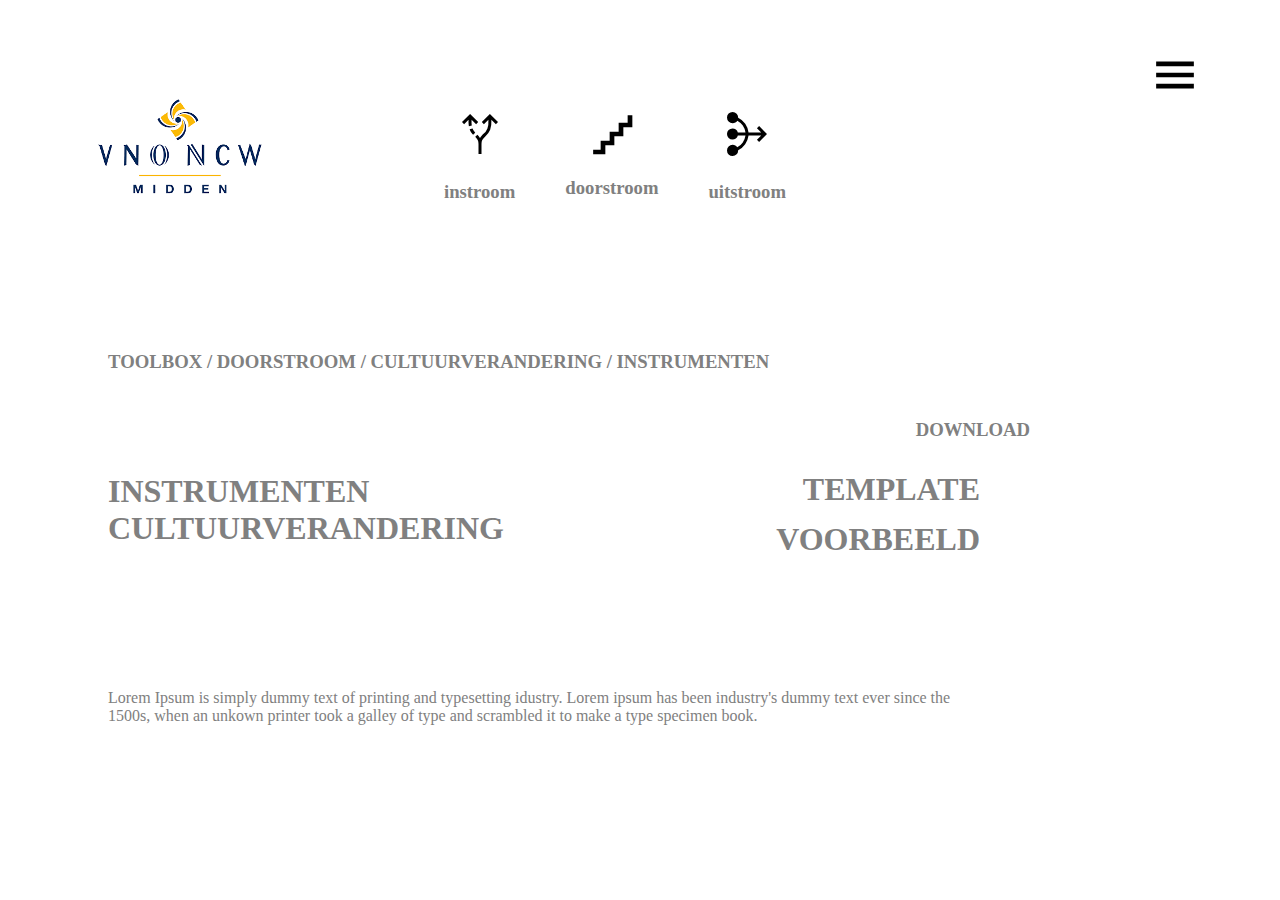
<file: tool-instrumenten.html>
<!DOCTYPE html>
<html lang="en">
<head>
    <meta charset="UTF-8">
    <meta name="viewport" content="width=device-width, initial-scale=1.0">
    <title>Document</title>
    <link rel="preconnect" href="https://fonts.googleapis.com">
    <link rel="preconnect" href="https://fonts.gstatic.com" crossorigin>
    <link href="https://fonts.googleapis.com/css2?family=Montserrat:wght@500;600;700;800&display=swap" rel="stylesheet">
    <link href="https://cdn.jsdelivr.net/npm/bootstrap@5.3.0/dist/css/bootstrap.min.css" rel="stylesheet"
        integrity="sha384-9ndCyUaIbzAi2FUVXJi0CjmCapSmO7SnpJef0486qhLnuZ2cdeRhO02iuK6FUUVM" crossorigin="anonymous">
    <style>
           body {
                background-color: white;
            }

            .menu {
            position: absolute;
            top: 50px;
            right: 75px;
            z-index: 999;
            background-color: transparent;
            border:none;
        }

            h3:hover {
                color: orange;
            }

            a {
                color: grey;
                margin-bottom: 20px;
                margin-right: 50px;
                text-decoration: none;
            }

            .instroom, .doorstroom, .uitstroom {
                display: block;
                margin: 0 auto;
                margin-bottom: 10px;
            }
            .doorstroom {
                display: block;
                margin: 0 auto;
                margin-bottom: 0;
            }

            a:hover + .icon {
                filter: invert(53%) sepia(98%) saturate(3039%) hue-rotate(343deg) brightness(106%) contrast(107%);
                color: orange;
            }

            .link-container {
                text-align: center;
            } 

            .flex-container {
                display: flex;
                justify-content: center;
                flex-wrap: wrap;
            }

            .section {
                display: flex;
                flex-direction: column;
                align-items: center;
                margin-bottom: 10px;    
                
            }

            .logo {
                position: relative;
                top: 90px;
                right: -90px;
            }
            .header {
                color:grey;
                text-align: left;
                margin-top:100px;
                margin-left: 100px;
            }
            .download {
                position: absolute;
                top: 400px;
                right: 250px;
            }

            .template {
                color:grey;
                position: absolute;
                top: 450px;
                right: 300px;
            }

            .voorbeeld {
                position: absolute;
                top: 500px;
                right: 300px;
            }
            .icon {
                position: absolute;
                left:1420px;
                top: 450px;
            }
            .icon1 {
                position: absolute;
                left:1420px;
                top: 500px;
            }
    .voorbeeld-link:hover h1,
        .voorbeeld-link:hover .icon1 {
            color: orange;
        }

        .download {
            color:grey;
        }

        .overlay {
            position: fixed;
            top: 0;
            left: 0;
            width: 100%;
            height: 100%;
            background-color: orange;
            opacity: 0;
            visibility: hidden;
            transition: opacity 0.5s, visibility 0s linear 0.5s;
            z-index: 998;
        }

        .overlay.show {
            opacity: 1;
            visibility: visible;
            transition-delay: 0s;
        }

        .content {
            position: absolute;
            top: 30%;
            left: 200px;
            transform: translate(-50%, -50%);
            text-align: left; 
        }

        .content a {
            display: block;
            margin-bottom: 20px;
            color: white;
            text-decoration: none;
            font-size: 50px;
        }

        .content h1 a:hover {
            color: black;
        }

        .overlay {
            text-align: left;
        }

        .overlay .content {
            display: inline-block;
            text-align: left;
        }

    </style>
</head>
<body>
    <div class="col-12">
        <img class="logo" src="resources/images/logo.png" alt="logo">
    </div>

    <div class="link-container">
        <div class="text-center">
            <div class="flex-container">
                <div class="section">
                    <a href="" style="text-decoration: none; display: inline-block;" class="instroom-link">
                        <img class="instrom" src="resources/images/instroom.svg" alt="instroom">
                        <h3>instroom</h3>
                    </a>
                </div>
                <div class="section">
                    <a href="" style="text-decoration: none; display: inline-block;" class="doorstroom-link">
                        <img class="doorstroom" src="resources/images/staircase.svg" alt="staircase">
                        <h3>doorstroom</h3>
                    </a>
                </div>
                <div class="section">
                    <a href="" style="text-decoration: none; display: inline-block;" class="uitstroom-link">
                        <img class="uitstrom" src="resources/images/uitrstromen.svg" alt="uitstroom">
                        <h3>uitstroom</h3>
                    </a>
                </div>
            </div>
        </div>
    </div>
    <h3 class="header">TOOLBOX / DOORSTROOM / CULTUURVERANDERING / INSTRUMENTEN</h3>
    <h1 class="header">INSTRUMENTEN <br> CULTUURVERANDERING</h1>
    <h3 class="download">DOWNLOAD</h3>
    <h1 class="template">TEMPLATE</h1> <img class="icon" src="resources/images/download.svg" alt="download">
    <div class="section">
        <a href="#" class="voorbeeld-link">
            <img class="icon1" src="resources/images/download.svg" alt="voorbeeld">
            <h1 class="voorbeeld">VOORBEELD</h1>
        </a>
    </div>

    <p class="header">Lorem Ipsum is simply dummy text of printing and typesetting idustry. Lorem ipsum has been industry's dummy text ever since the <br>1500s, when an unkown printer took a galley of type and scrambled it to make a type specimen book.</p>

    <button class="menu">
        <img class="menu-icon" src="resources/images/menu.svg" alt="menu">
    </button>

    <div class="overlay">
        <div class="content">
            <h1><a href="#">Info</a></h1>
            <h1><a href="#">Toolbox</a></h1>
            <h1><a href="#">Instrument</a></h1>
            <h1><a href="#">Tips en tricks</a></h1>
            <h1><a href="#">Best practices</a></h1>
            <h1><a href="#">Contact</a></h1>
        </div>
    </div>
    <script>
        const menuButton = document.querySelector('.menu');
        const overlay = document.querySelector('.overlay');

        menuButton.addEventListener('click', function () {
            overlay.classList.toggle('show');
        });
    </script>
</body>
</html>
</file>
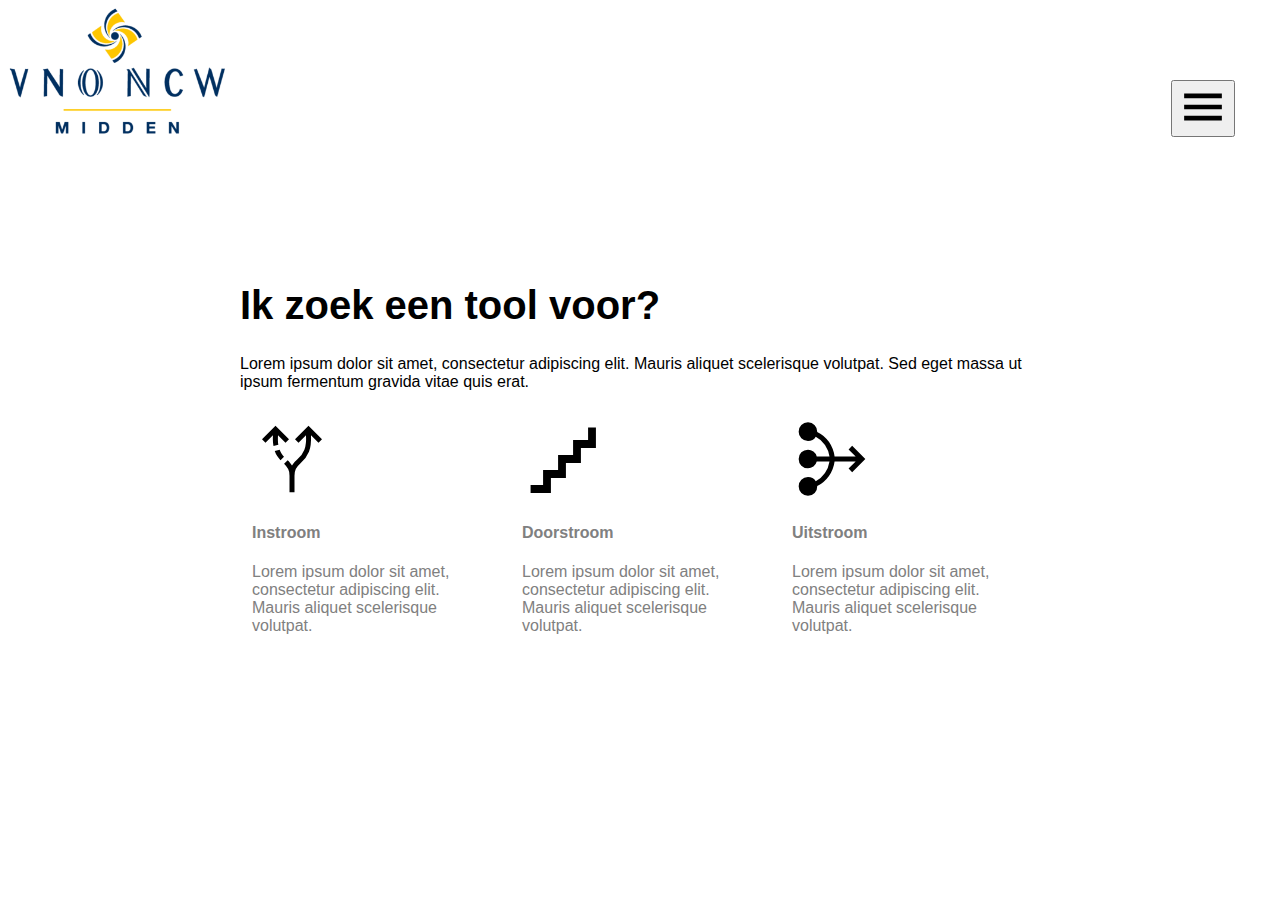
<file: tool-selection.html>
<!DOCTYPE html>
<html lang="en">

<head>
    <meta charset="UTF-8">
    <meta name="viewport" content="width=device-width, initial-scale=1.0">
    <link href="https://cdn.jsdelivr.net/npm/bootstrap@5.3.0/dist/css/bootstrap.min.css" rel="stylesheet"
        integrity="sha384-9ndCyUaIbzAi2FUVXJi0CjmCapSmO7SnpJef0486qhLnuZ2cdeRhO02iuK6FUUVM" crossorigin="anonymous">
    <link rel="stylesheet" href="stylesheet/stylesheet.css">
    <link rel="stylesheet" href="https://cdn.jsdelivr.net/npm/bootstrap-icons@1.10.5/font/bootstrap-icons.css">

    <style>


        /* Animaties */


        .instroom-link, .doorstroom-link, .uitstroom-link {
            bottom: 0px;
            transition: 0.5s;
            border: 0px solid;
            padding: 12px;
        }

        .doorstroom-link, .uitstroom-link {
            transition: 0.5s
        }

        .instroom-link:hover,
        .doorstroom-link:hover,
        .uitstroom-link:hover {
            background-color: white;
            scale: 105%;
            bottom: 10px;
            border-radius: 10px;
            box-shadow: rgba(0, 0, 0, 0.1) 0px 20px 25px -5px, rgba(0, 0, 0, 0.04) 0px 10px 10px -5px;
        }

        /* Animatie eindigt hier */


        body {
            background-color:white;
        }
        h3:hover {
            color: orange;
        }

        a {
            color: grey;
        }

        .logo {
            position: absolute;
            top: 75px;
            left: 75px;
            width: 150px;
        }

        .menu {
            position: absolute;
            top: 50px;
            right: 75px;
            border:none;
            background-color: transparent;
            z-index:999;
        }

    a:hover .icon {
        filter: invert(53%) sepia(98%) saturate(3039%) hue-rotate(343deg) brightness(106%) contrast(107%);
    }
    
    .container {
        max-width: 800px;
        margin: 0 auto;
    }
    
    .search-heading {
        font-size: 36px;
        font-weight: normal;
        width: 100%;
        margin-bottom: 20px;
        position: relative;
        top: 100px;
    }
    .link-container {
        display: flex;
        justify-content: center;
        gap: 10px;
        position: relative;
        top: 250px;
    }


    .link-container h3 {
        font-size: 35px;
    }


    .link-container .icon {
        width: 100px;
        height: auto;
    }

    .overlay {
    text-align: left;
}

.overlay .content {
    display: inline-block;
    text-align: left;
}
.overlay {
            position: fixed;
            top: 0;
            left: 0;
            width: 100%;
            height: 100%;
            background-color: orange;
            opacity: 0;
            visibility: hidden;
            transition: opacity 0.5s, visibility 0s linear 0.5s;
            z-index: 998;
        }

        .overlay.show {
            opacity: 1;
            visibility: visible;
            transition-delay: 0s;
        }

        .content {
            position: absolute;
            top: 30%;
            left: 200px;
            transform: translate(-50%, -50%);
            text-align: left; 
        }

        .content a {
            display: block;
            margin-bottom: 20px;
            color: white;
            text-decoration: none;
            font-size: 50px;
        }

        .content h1 a:hover {
    color: black;
}

    </style>
</head>

<body>
    <nav class="navbar fixed-top navbar-dark bg-dark" style="background-color: #ffffff00 !important;" aria-label="Main navigation">
        <div class="container-fluid">
          <a class="navbar-brand" href="index.html"><img src="resources/images/logo_v2.png" style="width: 220px"></a>
          <button class="navbar-toggler close p-0 border-0 navbarSideCollapse" type="button" id="navbarSideCollapse" aria-label="Toggle navigation">
            <span class="material-symbols-outlined"><img src="resources/images/hamburger.svg"></span>
          </button>
      
          <div class="navbar-collapse offcanvas-collapse" id="navbarsExampleDefault" style="background: linear-gradient(48deg, rgb(255, 183, 0) 30%, rgba(232, 173, 22, 0.94) 100%)">
            <div class="container-fluid" style="text-align: right; padding: 50px 15px 0px 0px; height: 100px;">
            <div class="row"><div class="col" style="text-align: left; padding: 60px 0px 0px 35px; font-weight: 600; color: white; font-size: 20px;">Lorem ipsum dolor sit amet, consectetur adipiscing elit. Duis porttitor lorem eget augue faucibus, vitae venenatis justo eleifend. Fusce elementum fermentum massa ut placerat. Aliquam ut volutpat nisl. Proin semper odio purus, pharetra condimentum nisi euismod ornare. Donec tincidunt massa enim, ut bibendum nulla tincidunt ut.</div>
            <div class="col"><button class="navbar-toggler p-0 border-0 navbarSideCollapse" type="button" id="navbarSideCollapse2" aria-label="Toggle navigation">
                <span class="close-icon"><img src="resources/images/close.svg"></span>
              </button></div></div>

            </div>
            <ul class="navbar-nav me-auto mb-2 mb-lg-0" style="padding-top: 250px">
              <li class="nav-item off-canvas-item">
                <a class="nav-link active" aria-current="page" href="#" style="font-size: 40px">Info
                </a>
              </li>
              <li class="nav-item off-canvas-item">
                <a class="nav-link" href="#" style="font-size: 40px">Toolbox</a>
              </li>
              <li class="nav-item off-canvas-item">
                <a class="nav-link" href="tool-selection.html" style="font-size: 40px">Instrumenten</a>
              </li>
              <li class="nav-item off-canvas-item">
                <a class="nav-link" href="#" style="font-size: 40px">Tips en tricks</a>
              </li>
              <li class="nav-item off-canvas-item">
                <a class="nav-link" href="#" style="font-size: 40px">Best practices</a>
              </li>
              <li class="nav-item off-canvas-item">
                <a class="nav-link" href="#" style="font-size: 40px">Tools information</a>
                <ul>
                  <li style="list-style-type: none;"><a href="instroom-information.html" style="color: var(--btn-fnt-color); font-size: 34px;">Instroom</a></li>
                  <li style="list-style-type: none;"><a href="doorstroom-information.html" style="color: var(--btn-fnt-color); font-size: 34px;">Doorstroom</a></li>
                  <li style="list-style-type: none;"><a href="uitstroom-information.html" style="color: var(--btn-fnt-color); font-size: 34px;">Uitstroom</a></li>
                </ul>
              </li>
              <li class="nav-item off-canvas-item">
                <a class="nav-link" href="#">Contact</a>
               </li> 
            </ul>
          </div>
        </div>
      </nav>
    <div class="container">
        <div class="row text-secondary" style="margin-top: 50px; margin-bottom: -250px;">
            <div class="col-12 text-center mt-5">
                <h1 class="mt-5 pb-2" style="font-size: 40px;">Ik zoek een tool voor?</h1>
                <p>Lorem ipsum dolor sit amet, consectetur adipiscing elit. Mauris aliquet scelerisque volutpat. Sed eget massa ut ipsum fermentum gravida vitae quis erat.</p>
            </div>
        </div>
        <div class="row mt-5">
            <div class="col-12 text-center">
                <div class="link-container">
                    <a href="" style="text-decoration: none;" class="instroom-link">
                        <img class="icon" src="resources/images/instroom.svg" alt="instroom" style="width: 80px"> 
                        <h4 class="pb-2 pt-2">Instroom</h4>
                        <p>Lorem ipsum dolor sit amet, consectetur adipiscing elit. Mauris aliquet scelerisque volutpat.</p>
                    </a>
                    <a href="tool-categories.html" style="text-decoration: none;" class="doorstroom-link">
                        <img class="icon" src="resources/images/staircase.svg" alt="staircase" style="width: 80px">
                        <h4 class="pb-2 pt-2">Doorstroom</h4>
                        <p>Lorem ipsum dolor sit amet, consectetur adipiscing elit. Mauris aliquet scelerisque volutpat.</p>
                    </a>
                    <a href="" style="text-decoration: none; display:" class="uitstroom-link">
                        <img class="icon" src="resources/images/uitrstromen.svg" alt="uitstroom" style="width: 80px">
                        <h4 class="pb-2 pt-2">Uitstroom</h4>
                        <p>Lorem ipsum dolor sit amet, consectetur adipiscing elit. Mauris aliquet scelerisque volutpat.</p>
                    </a>
                </div>
            </div>
        </div>
    </div>

    
    <div class="overlay">
        <div class="content">
            <h1><a href="#">Info</a></h1>
            <h1><a href="#">Toolbox</a></h1>
            <h1><a href="#">Instrument</a></h1>
            <h1><a href="#">Tips en tricks</a></h1>
            <h1><a href="#">Best practices</a></h1>
            <h1><a href="#">Contact</a></h1>
        </div>
    </div>
    <script src="https://cdn.jsdelivr.net/npm/bootstrap@5.3.0/dist/js/bootstrap.bundle.min.js"
        integrity="sha384-geWF76RCwLtnZ8qwWowPQNguL3RmwHVBC9FhGdlKrxdiJJigb/j/68SIy3Te4Bkz" crossorigin="anonymous"></script>
</body>

</html>
</file>
<file: stylesheet/stylesheet.css>
/* Theme Settings */

:root {
  /* Button Template */
  --btn-color: rgb(227, 163, 6);
  --btn-color-hover: rgb(241, 189, 59);
  --btn-fnt-color: rgb(255, 255, 255);
  --btn-fnt-size: 1.2rem;
  --btn-font-weight: 600;
  --btn-border-radius: 1rem;
  --btn-width: 180px;
  --fnt-color: rgba(3, 33, 78, 1);

  /* Banner Template Settings */
  --banner-font-size: 5rem;
  --subtitle-font-size: 3rem;
  --subtitle-font-color: rgb(94, 94, 84);
}



/* Global Styles */
body {
  background-color: rgb(0, 0, 0);
  font-family: "Open Sans", sans-serif;
}

.footer-container .border-top {
  border-top: 1px solid #ffffff2d !important;
}

.particles-js-canvas-el {
  background-blend-mode: overlay;
  background-repeat: no-repeat;
  background-size: cover;
  background-attachment: fixed;
  background: url("../resources/images/background.jpg"),
    linear-gradient(48deg, rgba(255, 255, 255, 1) 25%, rgb(154, 190, 197) 100%);
  
}

/* Important Parent Elements */
.parent-container {
  position: relative;
  display: flex;
  justify-content: center;
  align-items: center;
}

/* Important Child Elements */
.child-container {
  z-index: 10; /* Overlays the div on top of particle.js */
  position: relative;
  margin-top: 240px;
  min-height: 65vh;
}

.homepage.child-container {
  margin-top: 40px;
}

.footer-container {
  position: relative;
  color: white;
  margin-top: 100px;
  padding: 20px 0px 10px 0px;
  background-color: #00285b;
  opacity: 0.8;
  text-align: left;
  width: 100%; /* Make the footer span the entire horizontal width */
  z-index: 11; /* Place the footer above the content */
  /* background-color: rgba(0,38,85,0.8); */
}

.footer-container a {
  color: rgba(255, 255, 255, 0.777);
}

.footer-container a:hover {
  color: orange;
}

.logo {
  transition: transform 0.3s ease-in-out;
}

.logo:hover {
  transform: translateY(-10px);
}

.btn {
  transition: transform 0.3s ease-in-out;
}
.btn:hover {
  transform: translateY(-10px);
}

.btn {
  background-color: var(--btn-color);
  color: var(--btn-fnt-color) !important;
  border-radius: var(--btn-radius);
  width: var(--btn-width);
  font-weight: var(--btn-font-weight) !important;
  transition: 0.3s ease-in-out;
}

.btn:hover {
  transition: 0.3s ease-in-out;
  background-color: var(--btn-color-hover);
}

/* Settings for each device. */

/* Mobile */
@media (max-width: 600px) {
  .child-container {
    max-width: 100%;
    min-width: 100%;
  }

}

/* Tablet */
@media (min-width: 601px) and (max-width: 900px) {
  .child-container {
    max-width: 80%;
    min-width: 80%;
  }

}

/* Desktop */
@media (min-width: 901px) and (max-width: 1200px) {
  .child-container {
    max-width: 80%;
    min-width: 80%;
  }
}

/* Large Desktop */
@media (min-width: 1201px) {
  .child-container {
    max-width: 80%;
    min-width: 80%;
  }
}

/* Navbar animation */
.navbar {
  transition: 0.3s ease-in-out;
  min-height: 25vh;
  transition-timing-function: cubic-bezier(5, 0, 0.2, 1);
  background: rgb(255, 255, 255);
  background: -moz-linear-gradient(
    180deg,
    rgba(255, 255, 255, 0.8603816526610644) 66%,
    rgba(213, 248, 255, 0) 100%
  );
  background: -webkit-linear-gradient(
    180deg,
    rgba(255, 255, 255, 0.8603816526610644) 66%,
    rgba(213, 248, 255, 0) 100%
  );
  background: linear-gradient(
    180deg,
    rgba(255, 255, 255, 0.8603816526610644) 66%,
    rgba(213, 248, 255, 0) 100%
  );
  filter: progid:DXImageTransform.Microsoft.gradient(startColorstr="#ffffff",endColorstr="#d5f8ff",GradientType=1);
}

.logo {
  z-index: 9999;
  transition: 0.3s ease-in-out;
  height: 110px;
  transition-timing-function: cubic-bezier(5, 0, 0.2, 1);
}

.close {
  transition: 0.3s ease-in-out;
}

/* Particle.js Container */
.particles-js-canvas-el {
  z-index: 1; /* Underlays the entire page */
  position: fixed; /* Ensures the banner is always on the person's view. */
  top: 0; /* Ensures it's always fixed to the top of the window, through the entire page. */
  left: 0;
}

/* Off-canvas Menu */
.offcanvas-collapse {
  position: fixed;
  top: 0;
  bottom: 0;
  left: 100%;
  width: 100%;
  padding-right: 1rem;
  padding-left: 1rem;
  overflow-y: auto;
  visibility: hidden;
  transition: transform 0.3s ease-in-out, visibility 0.3s ease-in-out;
}

.offcanvas-collapse.open {
  visibility: visible;
  transform: translateX(-100%);
}

.off-canvas-item {
  font-weight: 900;
  text-transform: uppercase;
  font-size: 3em;
  padding: 0 15px;
  line-height: 1.7rem;
  letter-spacing: 1px;
}

.off-canvas-item a:hover {
  color: rgb(0, 0, 0);
}

.off-canvas-item a {
  color: white;
}

.nav-item.off-canvas-item ul li a:hover {
  text-decoration: none;
}

.nav-link {
  line-height: 30px;
}

/* Material Symbols */
.material-symbols-outlined {
  font-variation-settings: "FILL" 0, "wght" 700, "GRAD" 0, "opsz" 48;
  z-index: 9999;
}

/* Tool Block Animations */
.tool-link {
  bottom: 0;
  transition: 0.5s;
  padding: 12px 15px;
}

.tool-link:hover {
  background-color: white;
  transform: scale(1.05);
  bottom: 10px;
  border-radius: 10px;
  box-shadow: rgba(0, 0, 0, 0.1) 0 20px 25px -5px,
    rgba(0, 0, 0, 0.04) 0 10px 10px -5px;
}

.categorie-link {
  bottom: 0;
  transition: 0.5s;
  padding: 15px;
  width: 100%;
  min-width: 175px;
  min-height: 150px;
}

.categorie-link:hover {
  background-color: white;
  transform: scale(1);
  bottom: 5px;
  border-radius: 10px;
  box-shadow: rgba(0, 0, 0, 0.1) 0 20px 25px -5px,
    rgba(0, 0, 0, 0.04) 0 10px 10px -5px;
}
.categorie-link h3 {
  font-size: 24px;
}

a:hover .icon {
  color: #f6b704;
}

/* Container */
.container {
  max-width: 800px;
  margin: 0 auto;
}

/* Search Heading */
.search-heading {
  font-size: 36px;
  font-weight: normal;
  width: 100%;
  margin-bottom: 20px;
}

/* Tool Parent Link Container */
.link-container {
  display: flex;
  justify-content: center;
  gap: 10px;
}

.link-container h3 {
  font-size: 35px;
}

.link-container .icon {
  width: 100px;
  height: auto;
}

.tool-link .categorie-link h3 {
  text-decoration: none;
  color: orange;
}
/* Miscellaneous */
.categorie-link {
  text-decoration: none;
  color: black;
  font-weight: lighter;
}

.categorie-link a:hover {
  color: orange;
  text-decoration: none !important;
}
/* h3{
  all:unset !important;
 } */

/* Tool Selection Container at Tool-Categories */
.tool-selection-container {
  display: flex;
  justify-content: center;
  flex-wrap: wrap;
}

.categorie-selection-container {
  display: flex;
  justify-content: center;
  flex-wrap: wrap;
  gap: 10px;
  margin-top: -50px;
}

.tool-selection-container .col-3 {
  display: flex;
  height: 50px;
  justify-content: center;
  align-items: center;
  text-align: center;
}

/* Tool Instruments Container at Tool-Instruments.php */

.instruments-menu .col {
  font-size: 1.7em;
  font-weight: 500;
  padding: 0;
}

.instruments-menu .col .bi {
  margin: 0px 0px 0px 0px;
}

.instruments-menu li {
  font-size: 18px;
}

/* Link overwrites */

.tool-instruments a {
  color: black;
}

.tool-instruments a:hover {
  color: orange;
  text-decoration: none;
}

.instruments-menu ul li {
  list-style: none;
  margin: 0px 0px 8px 0px;
  padding: 0px;
}

.instruments-menu ul {
  padding-inline-start: 5px;
}

.instruments-menu ul li {
  padding: 5px 5px;
  background-color: #ffffff8d;
  border-radius: 8px;
  transition: 0.3s;
}

.instruments-menu ul li:hover {
  box-shadow: rgba(0, 0, 0, 0.1) 0 20px 25px -5px,
    rgba(0, 0, 0, 0.04) 0 10px 10px -5px;
  background-color: #fff;}

.tool-selection-container {
  justify-content: left !important;
}

/* Tool Instruments Container at Tool-Categories / Instroom / Uitstroom / Doorstroom.php */
.tool-selection-container > a {
  text-decoration: none !important;
  color: black !important;
  text-align: center;
}

.tool-selection-container > a * {
  line-height: 32px;
}

.tool-selection-container a:hover * {
  color: orange !important;
}

.categorie-link {
  min-width: 200px;
  min-height: 200px;
  max-height: 250px;
  max-width: 250px;
  display: flex;
  justify-content: center;
  align-items: flex-start;
  text-align: center;
}

.categorie-link h3 {
  font-size: 20px;
  font-weight: 400;
}

.navbar-toggler {
  position: absolute;
  right: 45px;
  top: 80px;
  transition: 0.3s;
  font-weight: 800;
}

.tool-bar {
  margin-top: -20px;
  margin-bottom: 30px;
}

.tool-bar .bi {
  font-size: 35px;
}

.tool-bar .display-4 {
  padding: 0px;
  font-size: 0;
}

.tool-bar .tool-link {
  width: 150px !important;
}

.tool-bar {
  justify-content: center;
}

.tool-bar .col-4 {
  flex: 0;
}

/* Navbar */
.inline-menu a {
  color: rgba(16, 34, 86, 1);
  font-size: 1.2em;
  padding: 5px 7px 0px 7px;
  text-decoration: none;
  text-transform: uppercase;
}

.inline-menu a:hover {
  color: orange;
  text-decoration: none;
}

.inline-menu {
  padding-top: 20px;
}

.active * {
  color: orange;
}


.small_logo {
  height: auto;
  width: auto;
  margin: 10px;
  width:200px;
}


.back-button:hover .back-button {
  color: orange;
  cursor: pointer;
}
</file>
